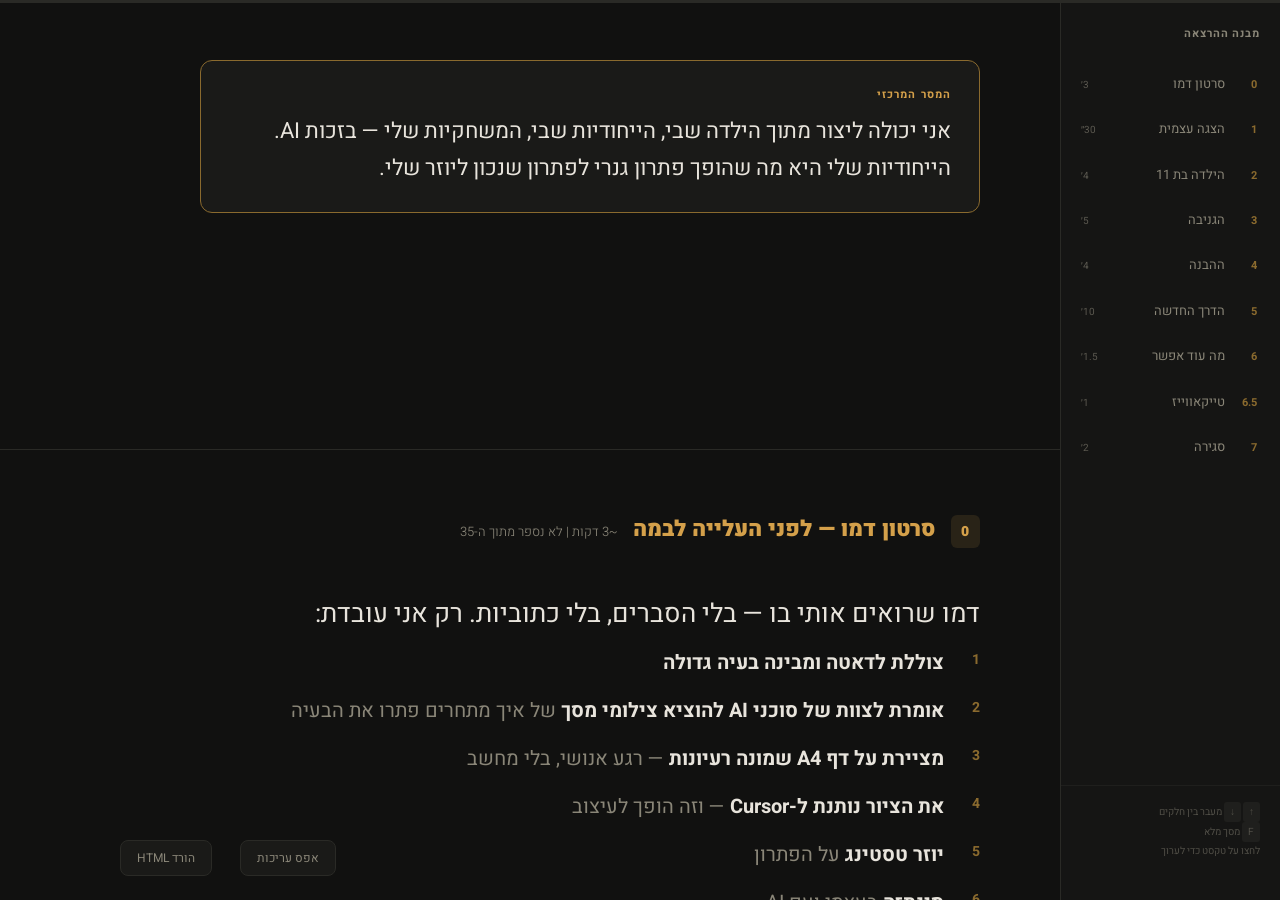
<file: docs/index.html>
<!DOCTYPE html>
<html lang="he" dir="rtl">
<head>
<meta charset="UTF-8">
<meta name="viewport" content="width=device-width, initial-scale=1.0">
<title>ההרצאה של גל דולב — Presenter View</title>
<link rel="preconnect" href="https://fonts.googleapis.com">
<link href="https://fonts.googleapis.com/css2?family=Heebo:wght@300;400;700;900&display=swap" rel="stylesheet">
<script src="https://hypothes.is/embed.js" async></script>
<style>
  :root {
    --bg: #111110;
    --surface: #1a1a18;
    --border: #2a2a26;
    --text: #e8e4dc;
    --text-dim: #8a8678;
    --accent: #d4a04a;
    --accent-dim: #8a6a2e;
    --direction: #c06040;
    --direction-bg: rgba(192, 96, 64, 0.08);
    --highlight: #f0d890;
    --section-active: #d4a04a;
    --nav-bg: #151514;
  }

  * { margin: 0; padding: 0; box-sizing: border-box; }

  body {
    font-family: 'Heebo', sans-serif;
    background: var(--bg);
    color: var(--text);
    line-height: 1.8;
    overflow: hidden;
    height: 100vh;
  }

  .layout {
    display: grid;
    grid-template-columns: 220px 1fr;
    height: 100vh;
  }

  /* --- NAV --- */
  nav {
    background: var(--nav-bg);
    border-left: 1px solid var(--border);
    padding: 24px 0;
    display: flex;
    flex-direction: column;
    gap: 2px;
    overflow-y: auto;
  }

  nav .nav-title {
    font-size: 11px;
    font-weight: 700;
    letter-spacing: 0.08em;
    color: var(--text-dim);
    padding: 0 20px 16px;
    text-transform: uppercase;
  }

  nav a {
    display: flex;
    align-items: baseline;
    gap: 10px;
    padding: 10px 20px;
    text-decoration: none;
    color: var(--text-dim);
    font-size: 13px;
    font-weight: 400;
    transition: all 0.2s;
    border-right: 3px solid transparent;
  }

  nav a:hover {
    color: var(--text);
    background: rgba(212, 160, 74, 0.05);
  }

  nav a.active {
    color: var(--accent);
    font-weight: 700;
    border-right-color: var(--accent);
    background: rgba(212, 160, 74, 0.08);
  }

  nav a .nav-num {
    font-size: 11px;
    font-weight: 700;
    color: var(--accent-dim);
    min-width: 22px;
  }

  nav a.active .nav-num {
    color: var(--accent);
  }

  nav a .nav-time {
    font-size: 10px;
    color: var(--text-dim);
    opacity: 0.6;
    margin-right: auto;
  }

  nav .nav-spacer {
    flex: 1;
  }

  nav .nav-keys {
    padding: 16px 20px;
    border-top: 1px solid var(--border);
    font-size: 10px;
    color: var(--text-dim);
    opacity: 0.5;
    line-height: 1.8;
  }

  nav .nav-keys kbd {
    display: inline-block;
    background: var(--border);
    border-radius: 3px;
    padding: 1px 6px;
    font-family: inherit;
    font-size: 10px;
  }

  /* --- MAIN --- */
  main {
    overflow-y: auto;
    scroll-behavior: smooth;
    padding: 0;
  }

  .section {
    padding: 60px 80px 80px;
    border-bottom: 1px solid var(--border);
    min-height: 50vh;
    transition: opacity 0.3s;
  }

  .section:last-child {
    border-bottom: none;
  }

  .section-header {
    display: flex;
    align-items: baseline;
    gap: 16px;
    margin-bottom: 40px;
  }

  .section-num {
    font-size: 14px;
    font-weight: 900;
    color: var(--accent);
    background: rgba(212, 160, 74, 0.12);
    border-radius: 6px;
    padding: 4px 10px;
    letter-spacing: 0.05em;
  }

  .section-title {
    font-size: 22px;
    font-weight: 900;
    color: var(--accent);
  }

  .section-time {
    font-size: 13px;
    color: var(--text-dim);
    font-weight: 300;
  }

  /* Spoken text */
  .spoken {
    font-size: 26px;
    font-weight: 400;
    line-height: 1.9;
    color: var(--text);
    max-width: 780px;
  }

  .spoken + .spoken {
    margin-top: 28px;
  }

  .spoken strong {
    font-weight: 700;
    color: var(--highlight);
  }

  .spoken em {
    font-style: normal;
    color: var(--accent);
  }

  /* Stage directions */
  .direction {
    font-size: 15px;
    font-weight: 300;
    color: var(--direction);
    background: var(--direction-bg);
    border-radius: 8px;
    padding: 10px 18px;
    margin: 20px 0;
    max-width: 780px;
    border-right: 3px solid var(--direction);
  }

  /* Subsection headers */
  .sub-title {
    font-size: 17px;
    font-weight: 700;
    color: var(--accent);
    margin-top: 48px;
    margin-bottom: 20px;
    padding-bottom: 8px;
    border-bottom: 1px solid var(--border);
    max-width: 780px;
  }

  /* Lists */
  .spoken-list {
    list-style: none;
    padding: 0;
    max-width: 780px;
  }

  .spoken-list li {
    font-size: 22px;
    line-height: 1.8;
    color: var(--text);
    padding: 6px 0;
    padding-right: 28px;
    position: relative;
  }

  .spoken-list li strong {
    color: var(--highlight);
  }

  .spoken-list li::before {
    content: attr(data-n);
    position: absolute;
    right: 0;
    color: var(--accent-dim);
    font-size: 16px;
    font-weight: 700;
  }

  /* Takeaways */
  .takeaway-list {
    list-style: none;
    padding: 0;
    max-width: 780px;
    display: flex;
    flex-direction: column;
    gap: 16px;
  }

  .takeaway-list li {
    font-size: 24px;
    line-height: 1.7;
    color: var(--text);
    padding: 16px 24px;
    background: var(--surface);
    border-radius: 10px;
    border-right: 4px solid var(--accent);
  }

  .takeaway-list li strong {
    color: var(--highlight);
    display: block;
    font-size: 26px;
  }

  .takeaway-list li span {
    font-size: 20px;
    color: var(--text-dim);
    font-weight: 300;
  }

  /* Progress bar */
  .progress {
    position: fixed;
    top: 0;
    left: 0;
    right: 0;
    height: 3px;
    background: var(--border);
    z-index: 100;
  }

  .progress-bar {
    height: 100%;
    background: var(--accent);
    width: 0%;
    transition: width 0.3s;
  }

  /* Message box */
  .message-box {
    background: var(--surface);
    border: 1px solid var(--accent-dim);
    border-radius: 12px;
    padding: 24px 28px;
    margin-bottom: 48px;
    max-width: 780px;
  }

  .message-box .label {
    font-size: 11px;
    font-weight: 700;
    color: var(--accent);
    letter-spacing: 0.1em;
    text-transform: uppercase;
    margin-bottom: 8px;
  }

  .message-box p {
    font-size: 22px;
    line-height: 1.7;
    color: var(--text);
  }

  /* Demo list */
  .demo-list {
    list-style: none;
    padding: 0;
    max-width: 780px;
  }

  .demo-list li {
    font-size: 20px;
    line-height: 1.6;
    color: var(--text-dim);
    padding: 8px 0 8px 0;
    padding-right: 36px;
    position: relative;
  }

  .demo-list li strong {
    color: var(--text);
  }

  .demo-list li::before {
    content: attr(data-n);
    position: absolute;
    right: 0;
    color: var(--accent-dim);
    font-size: 14px;
    font-weight: 700;
    top: 10px;
  }

  /* Editable states */
  [contenteditable] {
    outline: none;
    border-radius: 4px;
    transition: box-shadow 0.2s, background 0.2s;
  }

  [contenteditable]:hover {
    box-shadow: inset 0 0 0 1px rgba(212, 160, 74, 0.15);
  }

  [contenteditable]:focus {
    box-shadow: inset 0 0 0 2px rgba(212, 160, 74, 0.35);
    background: rgba(212, 160, 74, 0.04);
  }

  .save-toast {
    position: fixed;
    bottom: 24px;
    left: 24px;
    background: var(--surface);
    border: 1px solid var(--accent-dim);
    color: var(--accent);
    font-size: 13px;
    font-weight: 700;
    padding: 8px 18px;
    border-radius: 8px;
    opacity: 0;
    transform: translateY(8px);
    transition: all 0.3s;
    pointer-events: none;
    z-index: 200;
    font-family: 'Heebo', sans-serif;
  }

  .save-toast.show {
    opacity: 1;
    transform: translateY(0);
  }

  .export-btn {
    position: fixed;
    bottom: 24px;
    left: 120px;
    background: var(--surface);
    border: 1px solid var(--border);
    color: var(--text-dim);
    font-size: 12px;
    font-weight: 400;
    padding: 8px 16px;
    border-radius: 8px;
    cursor: pointer;
    z-index: 200;
    font-family: 'Heebo', sans-serif;
    transition: all 0.2s;
  }

  .export-btn:hover {
    border-color: var(--accent-dim);
    color: var(--accent);
  }

  .reset-btn {
    position: fixed;
    bottom: 24px;
    left: 240px;
    background: var(--surface);
    border: 1px solid var(--border);
    color: var(--text-dim);
    font-size: 12px;
    font-weight: 400;
    padding: 8px 16px;
    border-radius: 8px;
    cursor: pointer;
    z-index: 200;
    font-family: 'Heebo', sans-serif;
    transition: all 0.2s;
  }

  .reset-btn:hover {
    border-color: #c06040;
    color: #c06040;
  }

  @media (max-width: 900px) {
    .layout {
      grid-template-columns: 1fr;
    }
    nav { display: none; }
    .section { padding: 40px 28px 60px; }
    .spoken { font-size: 22px; }
  }
</style>
</head>
<body>

<div class="progress"><div class="progress-bar" id="progressBar"></div></div>

<div class="layout">
  <nav id="nav">
    <div class="nav-title">מבנה ההרצאה</div>
    <a href="#s0" data-section="s0"><span class="nav-num">0</span> סרטון דמו <span class="nav-time">3׳</span></a>
    <a href="#s1" data-section="s1"><span class="nav-num">1</span> הצגה עצמית <span class="nav-time">30״</span></a>
    <a href="#s2" data-section="s2"><span class="nav-num">2</span> הילדה בת 11 <span class="nav-time">4׳</span></a>
    <a href="#s3" data-section="s3"><span class="nav-num">3</span> הגניבה <span class="nav-time">5׳</span></a>
    <a href="#s4" data-section="s4"><span class="nav-num">4</span> ההבנה <span class="nav-time">4׳</span></a>
    <a href="#s5" data-section="s5"><span class="nav-num">5</span> הדרך החדשה <span class="nav-time">10׳</span></a>
    <a href="#s6" data-section="s6"><span class="nav-num">6</span> מה עוד אפשר <span class="nav-time">1.5׳</span></a>
    <a href="#s65" data-section="s65"><span class="nav-num">6.5</span> טייקאווייז <span class="nav-time">1׳</span></a>
    <a href="#s7" data-section="s7"><span class="nav-num">7</span> סגירה <span class="nav-time">2׳</span></a>
    <div class="nav-spacer"></div>
    <div class="nav-keys">
      <kbd>&uarr;</kbd> <kbd>&darr;</kbd> מעבר בין חלקים<br>
      <kbd>F</kbd> מסך מלא<br>
      לחצו על טקסט כדי לערוך
    </div>
  </nav>

  <main id="main">

    <!-- MESSAGE -->
    <div class="section" id="smsg">
      <div class="message-box">
        <div class="label">המסר המרכזי</div>
        <p>אני יכולה ליצור מתוך הילדה שבי, הייחודיות שבי, המשחקיות שלי — בזכות AI.</p>
        <p>הייחודיות שלי היא מה שהופך פתרון גנרי לפתרון שנכון ליוזר שלי.</p>
      </div>
    </div>

    <!-- [0] DEMO -->
    <div class="section" id="s0">
      <div class="section-header">
        <span class="section-num">0</span>
        <span class="section-title">סרטון דמו — לפני העלייה לבמה</span>
        <span class="section-time">~3 דקות | לא נספר מתוך ה-35</span>
      </div>
      <p class="spoken">דמו שרואים אותי בו — בלי הסברים, בלי כתוביות. רק אני עובדת:</p>
      <ol class="demo-list">
        <li data-n="1"><strong>צוללת לדאטה ומבינה בעיה גדולה</strong></li>
        <li data-n="2"><strong>אומרת לצוות של סוכני AI להוציא צילומי מסך</strong> של איך מתחרים פתרו את הבעיה</li>
        <li data-n="3"><strong>מציירת על דף A4 שמונה רעיונות</strong> — רגע אנושי, בלי מחשב</li>
        <li data-n="4"><strong>את הציור נותנת ל-Cursor</strong> — וזה הופך לעיצוב</li>
        <li data-n="5"><strong>יוזר טסטינג</strong> על הפתרון</li>
        <li data-n="6"><strong>סינתזה</strong> בעצמי ועם AI</li>
        <li data-n="7"><strong>בונה משחק סימס</strong> לפרזנטציה לסטייקהולדרים</li>
      </ol>
    </div>

    <!-- [1] INTRO -->
    <div class="section" id="s1">
      <div class="section-header">
        <span class="section-num">1</span>
        <span class="section-title">עולה לבמה — הצגה עצמית</span>
        <span class="section-time">~30 שניות</span>
      </div>
      <p class="spoken">היי, אני גל דולב. מנהלת מוצר ו-AI lead בגייד. בשנה האחרונה ליוויתי מאות מעצבים ואנשי פרודקט בעבודה עם AI — ומשהו שקרה לי באמצע הדרך שינה לי את הכל. אני פה כדי לספר לכם מה קרה.</p>
    </div>

    <!-- [2] THE GIRL -->
    <div class="section" id="s2">
      <div class="section-header">
        <span class="section-num">2</span>
        <span class="section-title">הילדה בת ה-11</span>
        <span class="section-time">~4 דקות</span>
      </div>
      <p class="spoken">אני רוצה שנחזור להרגיש את ההרגשה הזאת של להיעלם בתוך קראפט.</p>
      <p class="spoken">אני רוצה להחזיר אתכם לרגע אחד בזמן. אני בת 11. חצות. כל הבית ישן, ורק בחדר שלי יש אור כחלחל מהמסך. אני בונה אתר מעריצים לפיבי מ׳מכושפות׳.</p>
      <p class="spoken">ה-HTML היה נוראי.</p>
      <p class="spoken">הצבעים היו —</p>
      <div class="direction">עצירה.</div>
      <p class="spoken">טוב, אני לא רוצה לדבר על מה הצבעים היו.<br>הלייאאוט היה פשע נגד היוזביליטי.</p>
      <p class="spoken">אבל אני זוכרת שישבתי בחדר שלי, והייתה לי מעין הרגשה כזאת.<br>לא ״אני לומדת סקיל עם ערך״. לא ״זה ייראה טוב בפורטפוליו שלי״.<br>הייתה לי הרגשה. תחושה. לא יודעת.<br>של ליצור משהו שלא היה קיים לפני. של לשחק. של להחליט שזה ילך לשם סתם כי זה פשוט מרגיש נכון.</p>
      <div class="direction">להסתכל עליהם בחמימות</div>
      <p class="spoken">זו הסיבה שחלקנו בחדר הזה, לא? בגלל שמתישהו — בגיל 11, בגיל 17, בגיל 28 — הרגשנו את ההרגשה הזו. נאבדנו בתוך הקראפט. יצרנו משהו מאפס, נכנסנו לטראנס, לפלואו, והתעוררנו ממנו אחרי שעות עם משהו שמרגיש כמו יצירת אומנות.</p>
      <div class="direction">עצירה של שתי שניות. שישקע. שיזכרו בילדה בת ה-11 שלהם.</div>
    </div>

    <!-- [3] THE THEFT -->
    <div class="section" id="s3">
      <div class="section-header">
        <span class="section-num">3</span>
        <span class="section-title">הגניבה</span>
        <span class="section-time">~5 דקות</span>
      </div>
      <div class="direction">האנרגיה משתנה — עדיין חם, אבל עם כנות</div>
      <p class="spoken">אני רוצה לספר לכם מה קרה לילדה הזו בת ה-11.</p>
      <p class="spoken">היא גדלה. עשתה תואר אומנותי. נכנסה להייטק. והרגישה את אותה הרגשה שהייתה לה אז, ב-12 בלילה, כשבנתה אתר מעריצים לפיבי ממכושפות. היא הופתעה לגלות כמה אומנות יש בלעצב מוצר. התאהבה בזה — בכאוס היצירתי שהופך ליצירה מוגמרת. בלהיות עם קנבס ריק ולסיים עם מוצר.</p>
      <p class="spoken">אבל התפקיד השתנה. ושנה אחרי שנה, משהו נלקח ממנה.</p>
      <p class="spoken">בשנים הראשונות הפלואו היה מגניב — מראיון משתמש, להבנה עמוקה של מה באמת כואב ליוזר, ליצירת מוצר שפותר את הכאב הזה בצורה מפתיעה. הרגשתי כל כולי שמצאתי את המקום שלי.</p>
      <p class="spoken">אבל ככל שהשנים עברו, התווספו שכבות. עוד תלויות, עוד כלים, כמויות של חלונות פתוחים — פיגמה, סליידס, סלאק, זום, אוקטה — ועוד אינסוף. פגישות סינכרון על פגישות סינכרון. באחת החברות שעבדתי בה, לקראת פגישה חודשית הייתה פגישה כדי לסכם אילו סליידים יהיו, אחריה הכנו סליידים, ואז עוד פגישה כדי להסנתכרן על הסליידים, ואז הפגישה עצמה, ואחרי הפגישה — רטרוספקטיב על הפגישה.</p>
      <p class="spoken">וזה לא רק הפגישות — זה גם שלמדתי את הפרוסס, את הפוליטיקה. לתקתק פיתרונות כי יש לחץ מלמעלה, כי סיילס מכרו משהו שלא ברודמאפ. לתקתק פיצ׳רים.</p>
      <div class="direction">לבלוע רוק, להסתכל למטה</div>
      <p class="spoken">התחלתי להרגיש יותר כמו מפעל ייצור מ<strong>יוצרת</strong>. לא תלונה על עומס. הרגשתי שנלקחה ממני היכולת להחליט בעצמי על עצמי: מעין חוויה של ״לא אני יוצרת״ — אלא ״מייצרים דרכי.״</p>
      <p class="spoken">וכשהתחלנו לעבוד עם AI, הרגשתי שזה נלקח ממני אפילו יותר. התחלתי להרגיש שאני מפקידה את המוח שלי לצ׳אט ג׳יפיטי ומתנוונת. מפסיקה לשהות בבעיה. מפסיקה לשהות ביצירה.</p>
      <p class="spoken">ובלי לשים לב, האוטומציה לא עצרה בדברים הטכניים — היא התחילה לעשות אוטומציה גם למחשבה שלי. <strong>השריר של היצירה פשוט הפסיק לעבוד.</strong></p>
      <p class="spoken">אחרי סבב ראיונות משתמשים, ישבתי עם דפים של הערות מבולגנות. משהו דפק לי — פטרן שכמעט ראיתי. קשר בין מה שיוזרית אחת אמרה לבין מה שיוזר אחר <em>לא</em> אמר. אבל זה היה מטושטש. לא נוח. מהסוג שפעם היה גורם לי לשרבט על מפיות עד שהתמונה מתגבשת.</p>
      <p class="spoken">במקום זה, הדבקתי את כל ההערות לצ׳אט וביקשתי סינתזה. תוך שניות קיבלתי נושאים נקיים, בולטים ברורים, כיוון. הרגשתי הקלה. התקדמתי.</p>
      <p class="spoken">המוצר יצא. הוא היה בסדר. אף אחד לא התלונן.</p>
      <div class="direction">ביט</div>
      <p class="spoken">אבל חודשים אחרי, בראיון אחר, יוזרית אמרה לי בדיוק את הדבר שדפק לי — הדבר שכמעט ראיתי. והבנתי: התשובה הייתה אצלי. היא ישבה בתוך העמימות. פשוט לא נתתי לה להתפתח, כי AI נתן לי דרך החוצה.</p>
      <div class="direction">ביט ארוך</div>
      <p class="spoken">אני לעולם לא אדע מה המוצר הזה יכול היה להיות.</p>
      <p class="spoken">והילדה הזו — שנשארה ערה עד חצות כי להיאבד בקראפט הייתה ההרגשה הכי טובה בעולם — נהייתה שקטה יותר ושקטה יותר.<br>עד שיום אחד שכחתי ממנה לגמרי.<br>האמת העצובה — אני הסגרתי אותה לרשויות ה-AI. לשם הנוחות.</p>
      <div class="direction">ביט ארוך. שקט.</div>
      <p class="spoken">אני פה כי מצאתי את הילדה הזו שוב. בטעות. ואני רוצה לספר לכם איך.</p>
    </div>

    <!-- [4] THE UNDERSTANDING -->
    <div class="section" id="s4">
      <div class="section-header">
        <span class="section-num">4</span>
        <span class="section-title">ההבנה — הרגע שהכל השתנה</span>
        <span class="section-time">~4 דקות</span>
      </div>
      <div class="direction">רגע של שקט לפני שממשיכים. מעבר מכאב לבהירות.</div>
      <p class="spoken">הרגע ההוא — כשהבנתי שוויתרתי על התשובה שכבר הייתה לי — לימד אותי משהו שהשפיע על כל מה שעשיתי אחר כך.</p>
      <p class="spoken">AI נתן לי סינתזה נקייה ומסודרת. נושאים ברורים. כיוון הגיוני. זה לא באג — זה פיצ׳ר. ככה הוא בנוי. AI עונה לפי סבירות סטטיסטית. הוא תמיד יקלע לממוצע. אבל עיצוב טוב, חוויית משתמש שמשנה התנהגות — זו סטיית תקן. זה לא הדבר הממוצע שכולם עושים. זה הדיוק של הרגע האנושי.</p>
      <p class="spoken">ואם AI תמיד נותן את הממוצע — אז הנשק היחיד שלי הוא בדיוק מה שהפסקתי להשתמש בו: הדבר שהוא <em>לא</em> ממוצע. הדבר שהוא שלי.</p>
      <p class="spoken">אתם מכירים את הרגע הזה שאתם במקלחת, או בנהיגה, מרוחים לגמרי, ופתאום — בום — התשובה לבעיה שנתקעתם עליה כל השבוע פשוט מופיעה?</p>
      <p class="spoken">זה לא מקרי. יש רשת במוח שפעילה דווקא כשאנחנו <em>לא</em> מרוכזים — כשאנחנו בבהייה, בחלומות בהקיץ. שם המוח שולף שברים: שיחה ששמעתם, הרגשה מהבוקר, פטרן שהבחנתם בו לפני שלוש שנים — ומחבר אותם בדרכים שאף מודל סטטיסטי לא יכול לחזות.</p>
      <p class="spoken">הנה ההבדל:<br>תבקשו מ-AI לעצב אפליקציית תזכורות לתרופות. הוא יציע נוטיפיקציה עם כפתור ״אישור.״ הגיוני. משעמם.<br>אבל אתם? אתם בנהיגה חזרה, ופתאום עולה לכם זיכרון מהריב של הבוקר כי בן הזוג שכח לקנות חלב — ואתם מבינים שמה שחסר במוצר זו לא תזכורת, אלא <em>אחריות משותפת</em>. לעצב פיצ׳ר ששולח התראה לבן משפחה רק אם המשתמש לא אישר.</p>
      <p class="spoken">את הרעיון הזה אף מודל לא היה מייצר. הוא יצא מהחיים שלכם.</p>
      <div class="direction">סלייד: מחקר — מומחים אנושיים מול AI</div>
      <p class="spoken">ויש לזה גיבוי מחקרי: כשהשוו מומחים אנושיים מול AI בניתוח ראיונות איכותניים, בשאלות פשוטות AI ניצח. כי אנחנו מסבכים את הפשוט. אבל בשאלות המורכבות? המומחים דורגו גבוה יותר — למרות שסטטיסטית הם היו פחות ״מדויקים.״ למה? כי הם קראו בין השורות. סאבטקסט. רגש. דברים שהמערכת העצבית שלנו קולטת בלי מילים. AI פשוט לא קורא את החדר.</p>
      <p class="spoken">אז הבנתי — אם אני משלבת את מה ש-AI חזק בו עם מה ש<em>אני</em> חזקה בו, במקום למסור לו את הכל, התוצאות הרבה יותר נכונות ליוזר. וגם — ההרגשה הזו? היא חוזרת.</p>
    </div>

    <!-- [5] THE NEW WAY -->
    <div class="section" id="s5">
      <div class="section-header">
        <span class="section-num">5</span>
        <span class="section-title">הדרך החדשה — איך זה נראה בפועל</span>
        <span class="section-time">~10 דקות</span>
      </div>
      <div class="direction">האנרגיה עולה. מפה והלאה — הראאה, לא הסברה.</div>
      <p class="spoken">אז התחלתי לעבוד אחרת. ואני רוצה להראות לכם איך, כי ראיתם את זה בדמו — עכשיו אני רוצה לפרק את מה שקרה שם.</p>

      <div class="sub-title">הכלל שמנחה אותי: לפני שפותחים צ׳אט — 3 בולטים</div>
      <p class="spoken">לפני שאני כותבת פרומפט ראשון, אני נותנת למחשבות לנדוד. יושבת עם הבעיה. עושה ראיונות משתמשים בעצמי. לא נותנת ל-AI לקצר לי את השהייה בקנבס הריק — כי שם קורה הקסם.</p>
      <p class="spoken">ורק אז, אחרי שיש לי משהו <em>שלי</em> — אני פותחת צ׳אט וכותבת 3 בולטים: מהבטן, מהראיון, מהתובנה. הקונטקסט הממוקד שלי. ככה אני נשארת ״הקול הראשון״ בחדר, ו-AI מתאים את עצמו <em>אליי</em> — לא להפך.</p>

      <div class="sub-title">הכלי: Cursor</div>
      <div class="direction">דמו ברקע: שלב 1 — דאטה</div>
      <p class="spoken">ועכשיו — הכלי שדרכו עשיתי את כל מה שראיתם.</p>
      <p class="spoken">Cursor הוא IDE — כלי שפעם רק מפתחים כתבו בו קוד. היום גם אנשים כמונו, בלי רקע פיתוחי, יכולים לתקשר איתו בשפה פשוטה. ממש כמו צ׳אט. אני יודעת שזה נראה מפחיד — גם לי זה היה. תישארו איתי.</p>
      <p class="spoken">ביום חמישי ההוא, התחלתי את הבוקר משאלה על הדאטה של המוצר שלנו. תוך דקות הבנתי שיש בעיית נטישה שלא ידעתי עליה. פעם הייתי צריכה אנליסטית, פגישת סינכרון ושבוע של המתנה. עכשיו — שאלתי שאלה וקיבלתי תשובה.</p>

      <div class="sub-title">אייג׳נטים — AI שלא רק עונה, אלא עושה</div>
      <div class="direction">דמו ברקע: שלב 2 — מתחרים</div>
      <p class="spoken">אחר כך רציתי להבין איך מתחרים פתרו את אותה בעיה. ופה זה נהיה מעניין.</p>
      <p class="spoken">אייג׳נט הוא לא צ׳אט. הוא מודל שיכול ממש לבצע פעולות — לגלוש באינטרנט, להיכנס לאתרים, ללחוץ על כפתורים, לצלם מסך. ביקשתי מצוות אייג׳נטים להיכנס ל-5 אתרים של מתחרים, לעבור את הפלואו שלהם כמו יוזר, לצלם מסך בכל שלב, ולסדר לי את הכל בבורד.</p>
      <p class="spoken">ומה עשיתי בזמן שהם עבדו? ישבתי עם הבורד הריק שלי וחשבתי. חזרתי לראיונות. נתתי למחשבות לנדוד. הזמן שפעם הלך על העתקת סקרינשוטים — הפך לזמן שבו אני <em>יוצרת</em>.</p>
      <p class="spoken">אבל — מתי הם מסתבכים? כשנותנים להם פקודה אחת גדולה והם הולכים לאיבוד. הטיפ: אל תגידו ״תעשה.״ תגידו: ״תכתוב לי תוכנית של 5 שלבים, ותעצור לאישור שלי אחרי כל שלב.״ ראשית, זה פשוט עובד יותר טוב טכנולוגית — האייג׳נט נותן תוצר טוב יותר ככה. אבל יותר חשוב — זה משנה את מערכת היחסים. מזל טוב, קודמתם — אתם ה-VP Design, והוא הג׳וניור הכי מוכשר בעולם. הוא צריך את ההדרכה שלכם כדי לבצע בצורה הטובה ביותר.</p>

      <div class="sub-title">הדף הלבן</div>
      <div class="direction">דמו ברקע: שלב 3 — הנייר. להתעכב.</div>
      <p class="spoken">ואז? לקחתי דף A4 ורשמתי שמונה סקיצות.</p>
      <p class="spoken">שימו לב — את הרגע הזה, AI לא עשה. <strong>אני</strong> עשיתי. עם עט ונייר. בדיוק כמו בגיל 11. הרגע הזה לא השתנה. והכי חשוב — שהרגע הזה <em>לא</em> ישתנה.</p>
      <p class="spoken">גררתי את הסקיצה ל-Cursor ותוך פחות מדקה, הייתה לי גרסה עובדת לפי מערכת העיצוב שלנו.</p>
      <div class="direction">דמו ברקע: שלב 4</div>

      <div class="sub-title">משחק הסימס</div>
      <div class="direction">דמו ברקע: שלבים 5-7</div>
      <p class="spoken">אחרי יוזר טסטינג וסינתזה — הגיע הרגע של להציג לסטייקהולדרים. ופתאום חשבתי: למה סליידים? אז בניתי ב-Cursor משחק סימס קטן שמדמה את מסע המשתמש לפי מה שעלה בראיונות. הסטייקהולדרים לא קראו סליידים — הם שיחקו. הם חוו את הבעיה.</p>
      <div class="direction">ביט</div>
      <p class="spoken">זה הרגע שבו הבנתי: Cursor לא סתם כלי. הוא שחרר לי יכולות שפעם לא היו לי — אנימציה, פרוטוטייפ אינטראקטיבי, ויזואליזציית דאטה, תלת מימד. הפרזנטציה הזו? בנויה ב-Cursor. היא קוד, לא Google Slides.</p>
      <p class="spoken">וזוכרים את השכבות שסיפרתי עליהן? הכלים, החלונות, הפגישות על הפגישות? הן התחילו להיעלם. לא כי מצאתי עוד כלי יעיל — אלא כי פתאום הייתה לי שוב הרשות לשבת עם הקנבס הריק. הרעש שנבנה שנים נשתק, ומה שנשאר היה הקראפט.</p>
      <p class="spoken">ופתאום — הרגשת חצות. הרגשת פיבי. <strong>הילדה חזרה.</strong></p>
    </div>

    <!-- [6] POSSIBILITIES -->
    <div class="section" id="s6">
      <div class="section-header">
        <span class="section-num">6</span>
        <span class="section-title">מה עוד אפשר — פתיחת אופקים</span>
        <span class="section-time">~1.5 דקות</span>
      </div>
      <div class="direction">סלייד: סימולציית יוזרים / שאלות למודל במקום למפתח / בדיקת שימושיות בקליק</div>
      <p class="spoken">מה שהראיתי לכם זה יום חמישי אחד. אבל יש עוד מלא.</p>
      <p class="spoken">תדמיינו שאתם מריצים סימולציה של 20 יוזרים על פלואו שעיצבתם — לפני שבנאדם אחד נגע בזה — ובמקום לחכות שבועיים לסבב בדיקות, אתם חוזרים לשבת עם התובנות. או שואלים שאלה על מקרי קצה בקוד המוצר — בלי לתפוס פגישת סינכרון עם המפתח — ומשתמשים בזמן הזה כדי לחשוב על הפתרון, לא על הלוגיסטיקה. או מריצים בדיקת שימושיות אוטומטית על עיצוב שסיימתם — ובמקום לבנות תשתית למחקר, חוזרים ישר לקנבס.</p>
      <p class="spoken">הקטע הוא לא ״ככה תעשו UX Research עם AI.״ הקטע הוא המיינדסט: כל דבר שהאייג׳נט לוקח מכם — הוא מחזיר לכם זמן עם הקראפט. להתייחס לעבודה היום-יומית שלנו כאל יצירה שוב. להחזיר את החופש של הקנבס הריק — בלי לאבד את הביצוע.</p>
      <p class="spoken">זה הקראפט החדש. פשוט ב-form שאנחנו לא רגילים אליו. זה הכל.</p>
    </div>

    <!-- [6.5] TAKEAWAYS -->
    <div class="section" id="s65">
      <div class="section-header">
        <span class="section-num">6.5</span>
        <span class="section-title">מה לקחת מפה</span>
        <span class="section-time">~1 דקה</span>
      </div>
      <div class="direction">סלייד: 5 טייקאווייז</div>
      <p class="spoken">אז לפני שנסגור, בואו נעגן:</p>
      <ol class="takeaway-list">
        <li><strong>AI תמיד ייתן לכם את הממוצע.</strong> <span>ככה הוא בנוי. הוא מלך הסבירות הסטטיסטית.</span></li>
        <li><strong>המוזרות שלכם היא הנשק היחיד שלכם.</strong> <span>מחשבות המקלחת, האינטואיציה, הסאבטקסט — AI לעולם לא יוכל למצע אותם.</span></li>
        <li><strong>אל תפקידו את החשיבה. תפקידו את הביצוע.</strong> <span>תישבו עם הקנבס הריק קודם. תנו ל-AI את הידיים, לא את המוח.</span></li>
        <li><strong>אתם היוצרים. AI מרחיב את הקנבס.</strong> <span>הוא מוריד חסמים — לא מחליף כיוון.</span></li>
        <li><strong>הקראפט לא מת. הוא פשוט שינה צורה.</strong> <span>אותה הרגשת חצות, אותו פלואו — ב-form חדש.</span></li>
      </ol>
    </div>

    <!-- [7] CLOSING -->
    <div class="section" id="s7">
      <div class="section-header">
        <span class="section-num">7</span>
        <span class="section-title">סגירה — הילדה חזרה</span>
        <span class="section-time">~2 דקות</span>
      </div>
      <div class="direction">סלייד: QR</div>
      <p class="spoken">ניסיתי לתת לכם חכה ולא דג — אבל דגים זה טעים, וזו דרך טובה להתחיל. העליתי 10 טיפים פרקטיים לעבודה עם אייג׳נטים — גם אם אתם עובדים איתם הרבה, וגם אם המילה אייג׳נט חדשה לכם. ובשבועות הקרובים אעלה מדריכים לכל מה שראיתם כאן. בחינם. תסרקו.</p>
      <div class="direction">לאט. בעיניים.</div>
      <p class="spoken">ואם יש דבר אחד שהייתי רוצה שתצאו איתו היום —</p>
      <p class="spoken"><strong>אל תנסו להכחיד את המוזרות שלכם. תשתמשו בה.</strong><br>החתימה שלכם. הקול שלכם. הדרך המוזרה שרק אתם הייתם פותרים בעיה ככה.<br>זה הדבר היחיד ש-AI לעולם לא יוכל למצע.</p>
      <p class="spoken">הכלים שם כדי שתחזרו להוביל את הספינה למקומות שרק הדמיון שלכם יכול לראות. ה-AI הוא רק המנוע. אבל אתם — אתם הלב של היצירה הזאת.</p>
      <p class="spoken">תתחילו <strong>ליצור</strong>, לא רק לייצר, כבר מחר בבוקר.</p>
      <div class="direction">חיוך. שקט. לצאת.</div>
    </div>

  </main>
</div>

<div class="save-toast" id="saveToast">נשמר</div>
<button class="export-btn" id="exportBtn">הורד HTML</button>
<button class="reset-btn" id="resetBtn">אפס עריכות</button>

<script>
const STORAGE_KEY = 'gal-talk-edits';
const mainEl = document.getElementById('main');
const navLinks = document.querySelectorAll('nav a');
const sections = document.querySelectorAll('.section[id^="s"]');
const progressBar = document.getElementById('progressBar');
const saveToast = document.getElementById('saveToast');

// --- EDITABLE SETUP ---
const editableSelectors = '.spoken, .direction, .sub-title, .section-title, .section-time, .message-box p, .message-box .label, .takeaway-list li, .demo-list li';
const editables = document.querySelectorAll(editableSelectors);

editables.forEach((el, i) => {
  el.setAttribute('contenteditable', 'true');
  el.setAttribute('data-key', 'e-' + i);
});

function loadEdits() {
  try {
    const saved = JSON.parse(localStorage.getItem(STORAGE_KEY) || '{}');
    editables.forEach(el => {
      const key = el.dataset.key;
      if (saved[key] !== undefined) {
        el.innerHTML = saved[key];
      }
    });
  } catch (e) {}
}

let saveTimeout;
function showSaveToast() {
  saveToast.classList.add('show');
  clearTimeout(saveTimeout);
  saveTimeout = setTimeout(() => saveToast.classList.remove('show'), 1200);
}

function saveEdits() {
  const data = {};
  editables.forEach(el => {
    data[el.dataset.key] = el.innerHTML;
  });
  localStorage.setItem(STORAGE_KEY, JSON.stringify(data));
  showSaveToast();
}

let debounce;
document.addEventListener('input', e => {
  if (e.target.closest('[contenteditable]')) {
    clearTimeout(debounce);
    debounce = setTimeout(saveEdits, 400);
  }
});

loadEdits();

// --- EXPORT ---
document.getElementById('exportBtn').addEventListener('click', () => {
  editables.forEach(el => el.removeAttribute('contenteditable'));

  const clone = document.documentElement.cloneNode(true);

  const toast = clone.querySelector('.save-toast');
  const expBtn = clone.querySelector('.export-btn');
  const rstBtn = clone.querySelector('.reset-btn');
  if (toast) toast.remove();
  if (expBtn) expBtn.remove();
  if (rstBtn) rstBtn.remove();

  const html = '<!DOCTYPE html>\n' + clone.outerHTML;

  editables.forEach(el => el.setAttribute('contenteditable', 'true'));

  const blob = new Blob([html], { type: 'text/html' });
  const url = URL.createObjectURL(blob);
  const a = document.createElement('a');
  a.href = url;
  a.download = 'presenter.html';
  a.click();
  URL.revokeObjectURL(url);
});

// --- RESET ---
document.getElementById('resetBtn').addEventListener('click', () => {
  if (confirm('לאפס את כל העריכות?')) {
    localStorage.removeItem(STORAGE_KEY);
    location.reload();
  }
});

// --- SCROLL / NAV ---
function updateProgress() {
  const scrollTop = mainEl.scrollTop;
  const scrollHeight = mainEl.scrollHeight - mainEl.clientHeight;
  const pct = scrollHeight > 0 ? (scrollTop / scrollHeight) * 100 : 0;
  progressBar.style.width = pct + '%';
}

function updateActiveNav() {
  let current = '';
  const offset = mainEl.scrollTop + 120;
  sections.forEach(s => {
    if (s.offsetTop <= offset) current = s.id;
  });
  navLinks.forEach(a => {
    a.classList.toggle('active', a.dataset.section === current);
  });
}

mainEl.addEventListener('scroll', () => {
  updateProgress();
  updateActiveNav();
});

const sectionIds = Array.from(sections).map(s => s.id);

document.addEventListener('keydown', e => {
  const active = document.activeElement;
  const isEditing = active && active.isContentEditable;

  if ((e.key === 'ArrowDown' || e.key === 'ArrowUp') && !isEditing) {
    e.preventDefault();
    const activeLink = document.querySelector('nav a.active');
    const currentId = activeLink ? activeLink.dataset.section : sectionIds[0];
    const idx = sectionIds.indexOf(currentId);
    let next;
    if (e.key === 'ArrowDown') {
      next = Math.min(idx + 1, sectionIds.length - 1);
    } else {
      next = Math.max(idx - 1, 0);
    }
    document.getElementById(sectionIds[next]).scrollIntoView({ behavior: 'smooth' });
  }

  if ((e.key === 'f' || e.key === 'F') && !isEditing) {
    if (!document.fullscreenElement) {
      document.documentElement.requestFullscreen();
    } else {
      document.exitFullscreen();
    }
  }
});

updateActiveNav();
</script>
</body>
</html>
</file>
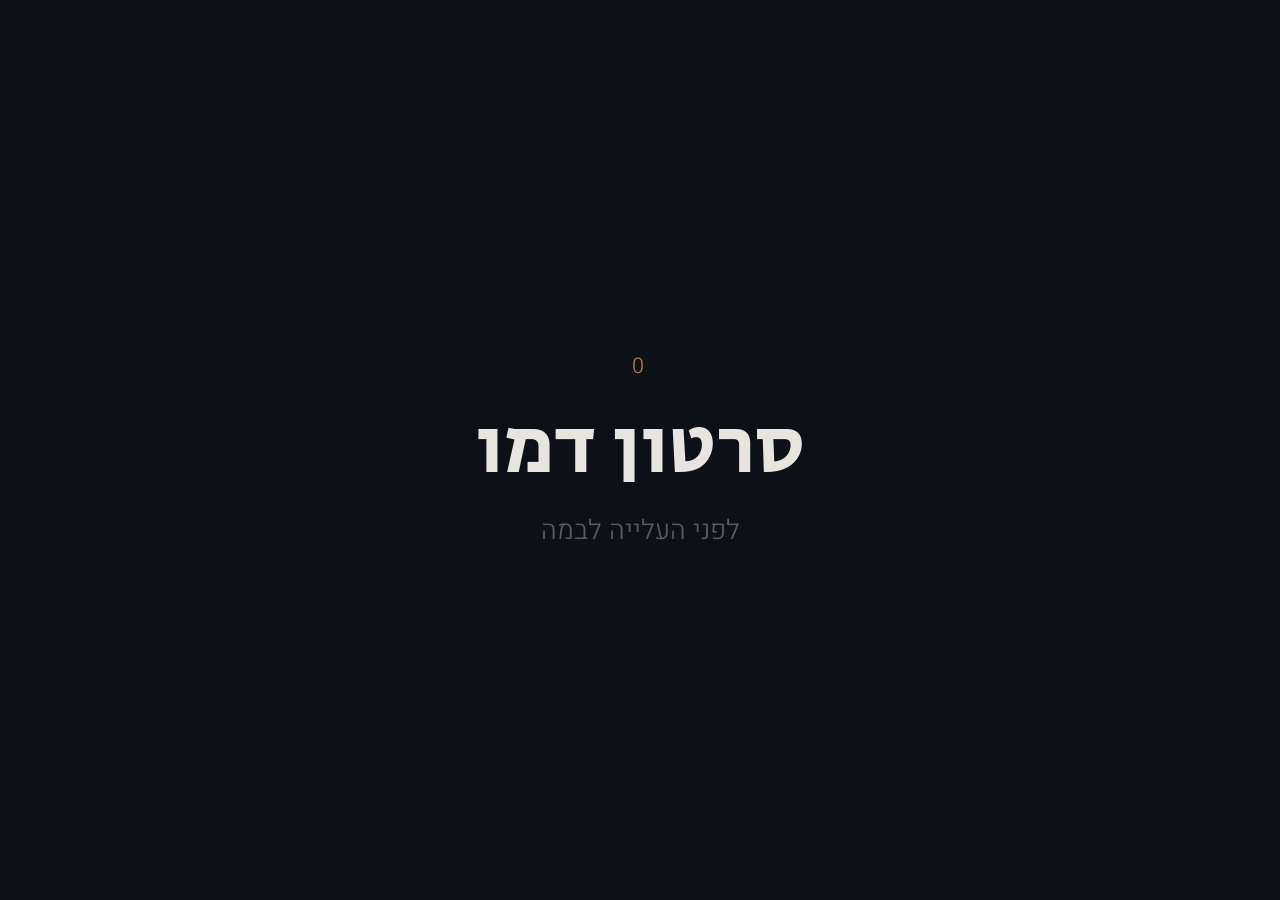
<file: presentation/index.html>
<!DOCTYPE html>
<html lang="he" dir="rtl">
<head>
  <meta charset="UTF-8">
  <meta name="viewport" content="width=device-width, initial-scale=1.0">
  <title>ההרצאה של גל דולב</title>
  <link rel="stylesheet" href="style.css">
</head>
<body data-emotion="neutral">

  <!-- Black screen overlay -->
  <div id="blackout"></div>

  <!-- Section title card -->
  <div id="section-card"></div>

  <!-- Section picker overlay -->
  <div id="section-picker"></div>

  <!-- Timer -->
  <div id="timer">
    <span class="elapsed" id="timer-elapsed">0:00</span>
    <span class="sep">/</span>
    <span class="budget" id="timer-budget">--:--</span>
  </div>

  <!-- Total elapsed -->
  <div id="total-timer">0:00</div>

  <!-- Main layout -->
  <div id="app">
    <div id="chunks"></div>
    <div id="margin">
      <div id="emotion-stripe"></div>
    </div>
    <div id="footer">
      <div id="progress-bar">
        <div id="progress-fill"></div>
      </div>
      <div id="section-dots"></div>
    </div>
  </div>

  <script src="content.js"></script>
  <script src="script.js"></script>
</body>
</html>
</file>
<file: presentation/style.css>
@import url('https://fonts.googleapis.com/css2?family=Heebo:wght@300;400;700;900&family=Secular+One&display=swap');

:root {
  --bg: #0a0e1a;
  --text: #e8e4df;
  --text-dim: rgba(232, 228, 223, 0.35);
  --text-ghost: rgba(232, 228, 223, 0.12);
  --accent: #f4a942;
  --accent-dim: rgba(244, 169, 66, 0.3);
  --stripe-warm: #f4a942;
  --stripe-faded: #6b7280;
  --stripe-neutral: #94a3b8;
  --stripe-energetic: #34d399;
  --direction-color: #f4a942;
  --pause-color: #f87171;
  --timer-ok: #94a3b8;
  --timer-warn: #f4a942;
  --timer-over: #f87171;
  --transition-mood: 800ms;
  --transition-chunk: 300ms;
  --font-body: 'Heebo', sans-serif;
  --font-display: 'Secular One', sans-serif;
}

* { margin: 0; padding: 0; box-sizing: border-box; }

html {
  font-size: 18px;
  -webkit-font-smoothing: antialiased;
}

body {
  background: var(--bg);
  color: var(--text);
  font-family: var(--font-body);
  direction: rtl;
  min-height: 100vh;
  overflow: hidden;
  transition: background var(--transition-mood) ease;
  cursor: none;
  user-select: none;
}

body.cursor-visible { cursor: default; }

/* ════════════════════════════════════
   Emotion modes — applied on body
   ════════════════════════════════════ */

body[data-emotion="warm"]     { --bg: #0a0e1a; --stripe-active: var(--stripe-warm); }
body[data-emotion="faded"]    { --bg: #141414; --stripe-active: var(--stripe-faded); }
body[data-emotion="neutral"]  { --bg: #0d1117; --stripe-active: var(--stripe-neutral); }
body[data-emotion="energetic"]{ --bg: #0a1210; --stripe-active: var(--stripe-energetic); }

/* ════════════════════════════════════
   Black screen overlay
   ════════════════════════════════════ */

#blackout {
  position: fixed;
  inset: 0;
  background: #000;
  z-index: 1000;
  opacity: 0;
  pointer-events: none;
  transition: opacity 400ms ease;
}

#blackout.active {
  opacity: 1;
  pointer-events: all;
}

/* ════════════════════════════════════
   Section title card (chapter break)
   ════════════════════════════════════ */

#section-card {
  position: fixed;
  inset: 0;
  z-index: 100;
  display: flex;
  flex-direction: column;
  justify-content: center;
  align-items: center;
  background: var(--bg);
  opacity: 0;
  pointer-events: none;
  transition: opacity 500ms ease;
}

#section-card.active {
  opacity: 1;
  pointer-events: all;
}

#section-card .section-number {
  font-family: var(--font-body);
  font-weight: 300;
  font-size: 1.2rem;
  color: var(--accent);
  letter-spacing: 0.15em;
  margin-bottom: 1rem;
  opacity: 0.7;
}

#section-card .section-title {
  font-family: var(--font-display);
  font-size: 4.5rem;
  line-height: 1.2;
  color: var(--text);
  text-align: center;
  transform: translateY(8px);
  transition: transform 600ms ease;
}

#section-card.active .section-title {
  transform: translateY(0);
}

#section-card .section-subtitle {
  font-family: var(--font-body);
  font-weight: 300;
  font-size: 1.5rem;
  color: var(--text-dim);
  margin-top: 0.75rem;
  text-align: center;
}

#section-card .section-budget {
  font-family: var(--font-body);
  font-weight: 300;
  font-size: 1rem;
  color: var(--stripe-active);
  margin-top: 2rem;
  opacity: 0.6;
}

/* ════════════════════════════════════
   Main layout
   ════════════════════════════════════ */

#app {
  display: grid;
  grid-template-columns: 1fr 120px;
  grid-template-rows: 1fr auto;
  height: 100vh;
  padding: 4vh 6vw 2vh 4vw;
  gap: 0;
}

/* ════════════════════════════════════
   Chunks area
   ════════════════════════════════════ */

#chunks {
  grid-column: 1;
  grid-row: 1;
  display: flex;
  flex-direction: column;
  justify-content: center;
  gap: 2rem;
  overflow: hidden;
  position: relative;
  padding-left: 3vw;
}

.chunk {
  transition:
    opacity var(--transition-chunk) ease,
    transform var(--transition-chunk) ease,
    font-size var(--transition-chunk) ease;
  line-height: 1.8;
  white-space: pre-line;
  text-align: right;
  max-width: 85%;
}

.chunk.state-prev {
  opacity: 0.3;
  font-size: 1.1rem;
  font-weight: 300;
  color: var(--text-dim);
  transform: translateY(0);
}

.chunk.state-active {
  opacity: 1;
  font-weight: 400;
  color: var(--text);
  position: relative;
}

.chunk.state-active[data-type="spoken"]::before {
  content: "";
  position: absolute;
  inset: -1rem -2rem;
  background: radial-gradient(ellipse at center, rgba(244, 169, 66, 0.03) 0%, transparent 70%);
  border-radius: 12px;
  pointer-events: none;
  z-index: -1;
}

.chunk.state-active[data-size="normal"] { font-size: 1.55rem; }
.chunk.state-active[data-size="large"]  { font-size: 2rem; font-weight: 700; }
.chunk.state-active[data-size="hero"]   { font-size: 2.6rem; font-weight: 900; line-height: 1.5; max-width: 95%; }

.chunk.state-next {
  opacity: 0.1;
  font-size: 1.1rem;
  font-weight: 300;
  color: var(--text-ghost);
}

.chunk.state-hidden {
  display: none;
}

/* chunk type: direction */
.chunk[data-type="direction"] {
  font-style: italic;
  padding: 0.5rem 1rem;
  border-radius: 6px;
  font-size: 1rem !important;
  font-weight: 400 !important;
}

.chunk[data-type="direction"].state-active {
  color: var(--direction-color);
  background: rgba(244, 169, 66, 0.08);
  border-right: 3px solid var(--direction-color);
}

.chunk[data-type="direction"].state-prev {
  color: rgba(244, 169, 66, 0.25);
  font-size: 0.9rem !important;
}

.chunk[data-type="direction"].state-next {
  color: rgba(244, 169, 66, 0.08);
  font-size: 0.9rem !important;
}

/* chunk type: pause */
.chunk[data-type="pause"] {
  font-style: italic;
  font-size: 1rem !important;
  font-weight: 400 !important;
}

.chunk[data-type="pause"].state-active {
  color: var(--pause-color);
  display: flex;
  align-items: center;
  gap: 1rem;
}

.chunk[data-type="pause"].state-prev,
.chunk[data-type="pause"].state-next {
  color: rgba(248, 113, 113, 0.2);
  font-size: 0.9rem !important;
}

.pause-ring {
  width: 36px;
  height: 36px;
  border-radius: 50%;
  border: 2px solid var(--pause-color);
  position: relative;
  flex-shrink: 0;
}

.pause-ring-fill {
  position: absolute;
  inset: 2px;
  border-radius: 50%;
  background: conic-gradient(var(--pause-color) var(--fill, 0%), transparent 0%);
  transition: --fill 100ms linear;
}

/* ════════════════════════════════════
   Margin / emotion stripe
   ════════════════════════════════════ */

#margin {
  grid-column: 2;
  grid-row: 1;
  display: flex;
  flex-direction: column;
  align-items: center;
  justify-content: center;
  position: relative;
}

#emotion-stripe {
  width: 3px;
  height: 60%;
  border-radius: 2px;
  background: var(--stripe-active);
  opacity: 0.5;
  transition:
    background var(--transition-mood) ease,
    opacity var(--transition-mood) ease;
  box-shadow: 0 0 12px var(--stripe-active);
}

body[data-emotion="warm"] #emotion-stripe     { opacity: 0.7; }
body[data-emotion="energetic"] #emotion-stripe { opacity: 0.8; }
body[data-emotion="faded"] #emotion-stripe     { opacity: 0.3; box-shadow: none; }

/* ════════════════════════════════════
   Timer (top-left for RTL)
   ════════════════════════════════════ */

#timer {
  position: fixed;
  top: 2.5vh;
  left: 3vw;
  font-family: var(--font-body);
  font-weight: 300;
  font-size: 1rem;
  color: var(--timer-ok);
  opacity: 0.7;
  direction: ltr;
  z-index: 50;
  display: flex;
  gap: 0.35rem;
  align-items: baseline;
  transition: color 300ms ease;
}

#timer.warn  { color: var(--timer-warn); }
#timer.over  { color: var(--timer-over); opacity: 1; }

#timer .elapsed { font-weight: 700; font-size: 1.15rem; }
#timer .sep     { opacity: 0.4; }
#timer .budget  { opacity: 0.5; }

/* Total elapsed */
#total-timer {
  position: fixed;
  top: 2.5vh;
  left: 50%;
  transform: translateX(-50%);
  font-family: var(--font-body);
  font-weight: 300;
  font-size: 0.85rem;
  color: var(--text-dim);
  opacity: 0.5;
  direction: ltr;
  z-index: 50;
}

/* ════════════════════════════════════
   Progress bar + section dots
   ════════════════════════════════════ */

#footer {
  grid-column: 1 / -1;
  grid-row: 2;
  display: flex;
  flex-direction: column;
  gap: 0.75rem;
  padding-top: 1.5rem;
}

#progress-bar {
  width: 100%;
  height: 2px;
  background: rgba(255, 255, 255, 0.06);
  border-radius: 1px;
  overflow: hidden;
}

#progress-fill {
  height: 100%;
  background: var(--stripe-active);
  border-radius: 1px;
  transition: width 300ms ease, background var(--transition-mood) ease;
  width: 0%;
}

#section-dots {
  display: flex;
  justify-content: center;
  gap: 8px;
  direction: ltr;
}

.section-dot {
  width: 8px;
  height: 8px;
  border-radius: 50%;
  background: rgba(255, 255, 255, 0.1);
  transition: background 300ms ease, transform 300ms ease;
  cursor: pointer;
}

.section-dot.active {
  background: var(--stripe-active);
  transform: scale(1.3);
}

.section-dot.completed {
  background: var(--stripe-active);
  opacity: 0.5;
}

/* ════════════════════════════════════
   Section picker overlay
   ════════════════════════════════════ */

#section-picker {
  position: fixed;
  inset: 0;
  z-index: 200;
  background: rgba(0, 0, 0, 0.92);
  display: flex;
  flex-direction: column;
  justify-content: center;
  align-items: center;
  gap: 1rem;
  opacity: 0;
  pointer-events: none;
  transition: opacity 300ms ease;
}

#section-picker.active {
  opacity: 1;
  pointer-events: all;
}

.picker-item {
  font-family: var(--font-body);
  font-size: 1.3rem;
  color: var(--text-dim);
  padding: 0.8rem 2rem;
  border-radius: 8px;
  cursor: pointer;
  transition: color 200ms, background 200ms;
  text-align: center;
  min-width: 300px;
}

.picker-item:hover {
  color: var(--text);
  background: rgba(255, 255, 255, 0.06);
}

.picker-item .picker-idx {
  display: inline-block;
  width: 2rem;
  color: var(--stripe-active);
  opacity: 0.6;
}

/* ════════════════════════════════════
   Responsive
   ════════════════════════════════════ */

@media (max-width: 800px) {
  #app {
    grid-template-columns: 1fr 0;
    padding: 3vh 5vw 2vh 5vw;
  }
  #margin { display: none; }
  .chunk.state-active[data-size="hero"] { font-size: 2.2rem; }
}
</file>
